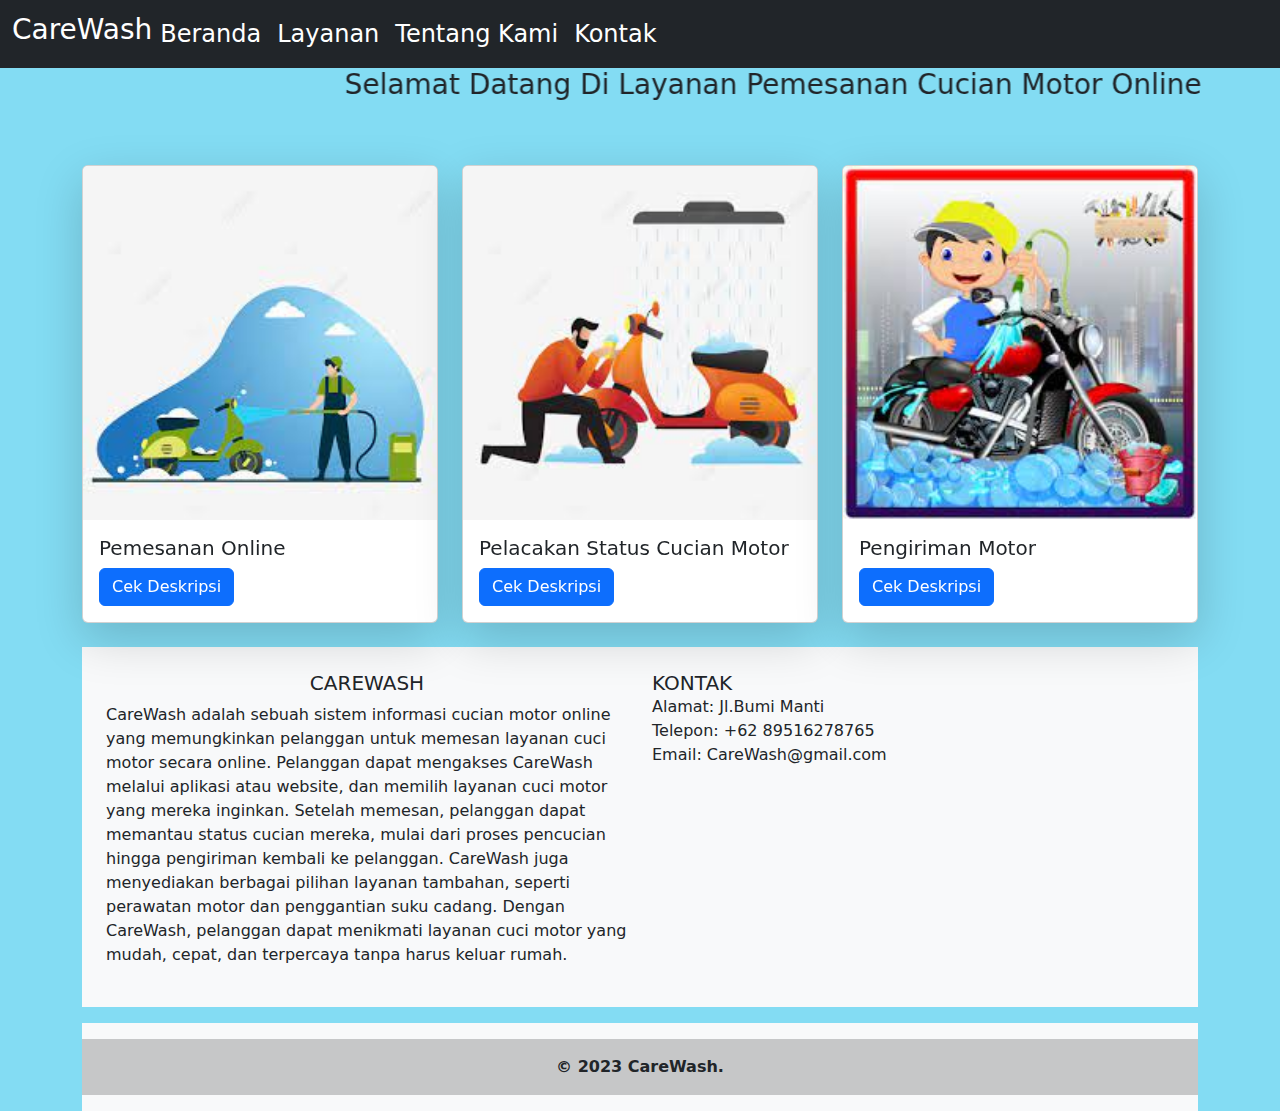
<file: UTP_FIX/index.html>
<!DOCTYPE html>
<html lang="en">

<head>
    <meta charset="UTF-8">
    <meta name="viewport" content="width=device-width, initial-scale=1.0">
    <title>Firman Ahmad Bayumi</title>
    <!-- <link rel="stylesheet" href="style.css"> -->
    <link rel="stylesheet" href="CSS/style.css">
    <!-- Bootstrap CSS -->
    <link rel="stylesheet" href="https://cdnjs.cloudflare.com/ajax/libs/twitter-bootstrap/5.1.1/css/bootstrap.min.css">
</head>

<body class="containerBody">
    <nav class="navbar navbar-expand-lg navbar-light bg-dark fs-4">
        <div class="container-fluid text-white"><h3>CareWash</h3>
            <button class="navbar-toggler" type="button" data-bs-toggle="collapse" data-bs-target="#navbarNav"
                aria-controls="navbarNav" aria-expanded="false" aria-label="Toggle navigation">
                <span class="navbar-toggler-icon"></span>
            </button>
            <div class="collapse navbar-collapse" id="navbarNav">
                <ul class="navbar-nav text-end">
                    <li class="nav-item">
                        <a class="nav-link text-white" aria-current="page" href="index.html">Beranda</a>
                    </li>
                    <li class="nav-item">
                        <a class="nav-link text-white" href="layanan.html">Layanan</a>
                    </li>
                    <li class="nav-item">
                        <a class="nav-link text-white" href="tentang.html">Tentang Kami</a>
                    </li>
                    <li class="nav-item">
                        <a class="nav-link text-white" href="kontak.html">Kontak</a>
                    </li>
                </ul>
            </div>
        </div>
    </nav>

<marquee behavior="alternate" direction="left" scrollamount="10">
    <h3 class="mb-5">Selamat Datang Di Layanan Pemesanan Cucian Motor Online</h3>
</marquee>

    <!-- Card -->
    <div class="container">
        <div class="row mt-2 mb-4">
            <div class="col-sm-4">
                <div class="card shadow-lg">
                    <img src="Foto/pemesanan.jpeg" class="card-img-top" alt="...">
                    <div class="card-body">
                        <h5 class="card-title">Pemesanan Online</h5>
                        <a href="layanan.html" class="btn btn-primary">Cek Deskripsi</a>
                    </div>
                </div>
            </div>
            <div class="col-sm-4">
                <div class="card shadow-lg">
                    <img src="Foto/lacak.jpeg" class="card-img-top" alt="...">
                    <div class="card-body">
                        <h5 class="card-title">Pelacakan Status Cucian Motor</h5>
                        <a href="layanan.html" class="btn btn-primary">Cek Deskripsi</a>
                    </div>
                </div>
            </div>
            <div class="col-sm-4">
                <div class="card shadow-lg">
                    <img src="Foto/antar_motor.jpeg" class="card-img-top" alt="...">
                    <div class="card-body">
                        <h5 class="card-title">Pengiriman Motor</h5>
                        <a href="layanan.html" class="btn btn-primary">Cek Deskripsi</a>
                    </div>
                </div>
            </div>
        </div>
        <div class="container bg-light text-center text-lg-start p-4">
            <div class="row">
                <div class="col-lg-6 col-md-12 mb-4 mb-md-0">
                    <h5 class="text-uppercase text-center">CareWash</h5>
                    <p>
                        CareWash adalah sebuah sistem informasi cucian motor online yang memungkinkan pelanggan untuk memesan
                        layanan cuci motor
                        secara online. Pelanggan dapat mengakses CareWash melalui aplikasi atau website, dan memilih layanan
                        cuci motor yang
                        mereka inginkan. Setelah memesan, pelanggan dapat memantau status cucian mereka, mulai dari proses
                        pencucian hingga
                        pengiriman kembali ke pelanggan. CareWash juga menyediakan berbagai pilihan layanan tambahan, seperti
                        perawatan motor
                        dan penggantian suku cadang. Dengan CareWash, pelanggan dapat menikmati layanan cuci motor yang mudah,
                        cepat, dan
                        terpercaya tanpa harus keluar rumah.
                    </p>
                </div>
                <div class="col-lg-3 col-md-6 mb-4 mb-md-0">
                    <h5 class="text-uppercase mb-0">Kontak</h5>
                    <ul class="list-unstyled">
                        <li>
                            Alamat: Jl.Bumi Manti
                        </li>
                        <li>
                            Telepon: +62 89516278765
                        </li>
                        <li>
                            Email: CareWash@gmail.com
                        </li>
                    </ul>
                </div>
            </div>
        </div>

        <!-- Footer -->
        <footer class="bg-light py-3 mt-3">
            <div class="text-center p-3" style="background-color: rgba(0, 0, 0, 0.2);">
                <b>© 2023 CareWash.</b>
            </div>
        </footer>
        
        <!-- Bootstrap Bundle JS -->
        <script
            src="https://cdnjs.cloudflare.com/ajax/libs/twitter-bootstrap/5.1.1/js/bootstrap.bundle.min.js">
        </script>
</body>

</html>
</file>
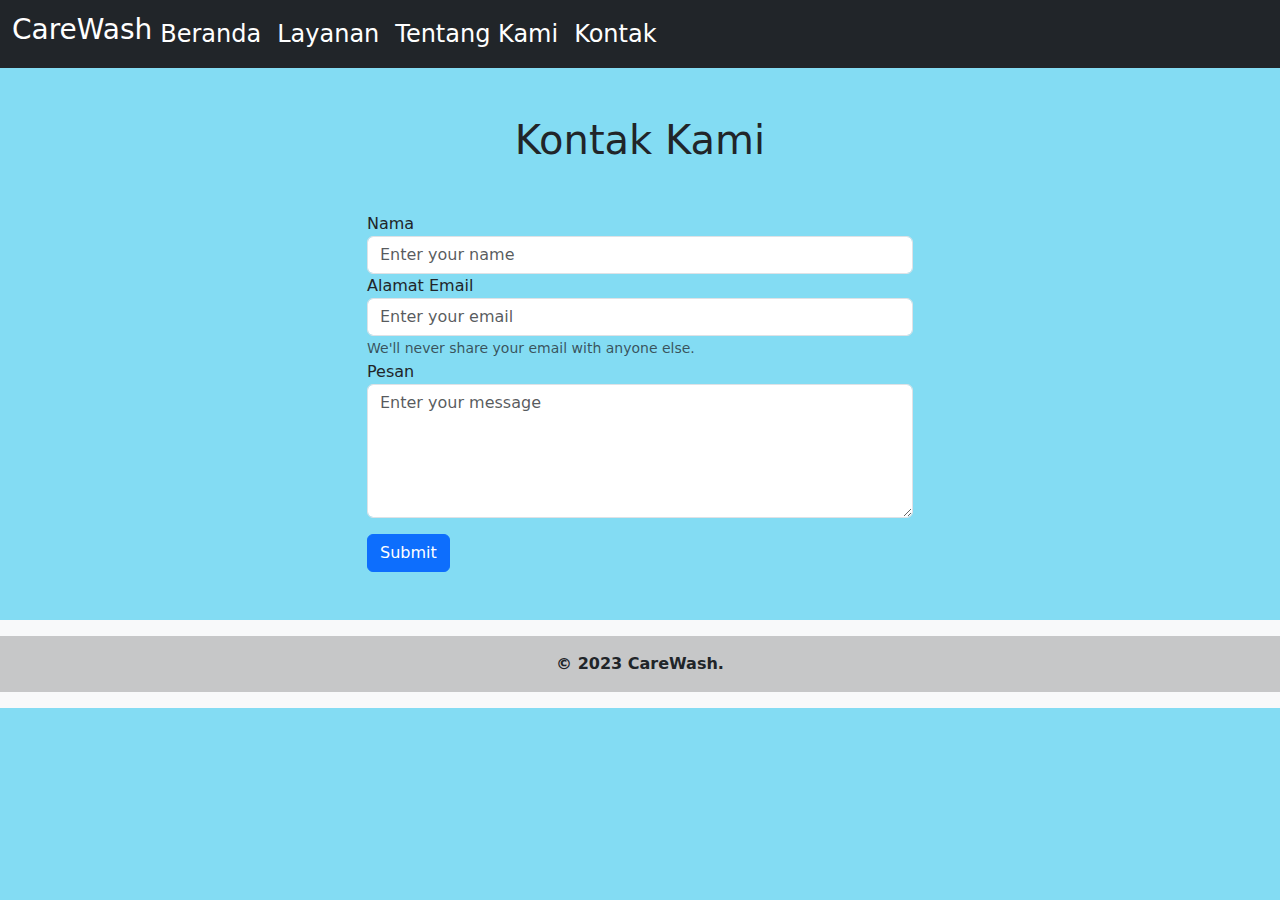
<file: UTP_FIX/kontak.html>
<!DOCTYPE html>
<html lang="en">

<head>
    <meta charset="UTF-8">
    <meta name="viewport" content="width=device-width, initial-scale=1.0">
    <meta http-equiv="X-UA-Compatible" content="ie=edge">
    <title>Firman Ahmad Bayumi</title>
    <link rel="stylesheet" href="CSS/style.css">
    <!-- Bootstrap CSS -->
    <link rel="stylesheet" href="https://cdnjs.cloudflare.com/ajax/libs/twitter-bootstrap/5.1.1/css/bootstrap.min.css">
</head>

<body class="containerBody">
    <!-- Navbar -->
    <nav class="navbar navbar-expand-lg navbar-light bg-dark fs-4">
        <div class="container-fluid text-white"><h3>CareWash</h3>
            <button class="navbar-toggler" type="button" data-bs-toggle="collapse" data-bs-target="#navbarNav"
                aria-controls="navbarNav" aria-expanded="false" aria-label="Toggle navigation">
                <span class="navbar-toggler-icon"></span>
            </button>
            <div class="collapse navbar-collapse" id="navbarNav">
                <ul class="navbar-nav">
                    <li class="nav-item">
                        <a class="nav-link text-white" aria-current="page" href="index.html">Beranda</a>
                    </li>
                    <li class="nav-item">
                        <a class="nav-link text-white" href="layanan.html">Layanan</a>
                    </li>
                    <li class="nav-item">
                        <a class="nav-link text-white" href="tentang.html">Tentang Kami</a>
                    </li>
                    <li class="nav-item">
                        <a class="nav-link text-white" href="kontak.html">Kontak</a>
                    </li>
                </ul>
            </div>
        </div>
    </nav>

    <!-- Content -->
    <div class="container mt-5">
        <h1 class="text-center mb-5">Kontak Kami</h1>
        <div class="row">
            <div class="col-md-6 mx-auto">
                <form>
                    <div class="form-group">
                        <label for="name">Nama</label>
                        <input type="text" class="form-control" id="name" placeholder="Enter your name">
                    </div>
                    <div class="form-group">
                        <label for="email">Alamat Email</label>
                        <input type="email" class="form-control" id="email" aria-describedby="emailHelp"
                            placeholder="Enter your email">
                        <small id="emailHelp" class="form-text text-muted">We'll never share your email with anyone
                            else.</small>
                    </div>
                    <div class="form-group">
                        <label for="message">Pesan</label>
                        <textarea class="form-control" id="message" rows="5"
                            placeholder="Enter your message"></textarea>
                    </div>
                    <button type="submit" class="btn btn-primary mt-3">Submit</button>
                </form>
            </div>
        </div>
    </div>
    <!-- Footer -->
    <footer class="bg-light py-3 mt-5">
        <div class="text-center p-3" style="background-color: rgba(0, 0, 0, 0.2);">
            <b>© 2023 CareWash.</b>
        </div>
    </footer>
    <!-- Bootstrap JS -->
    <script src="https://code.jquery.com/jquery-3.3.1.slim.min.js"
        integrity="sha384-q8i/X+965DzO0rT7abK41JStQIAqVgRVzpbzo5smXKp4YfRvH+8abtTE1Pi6jizo"
        crossorigin="anonymous"></script>
    <script src="https://cdn.jsdelivr.net/npm/@popperjs/core@2.9.3/dist/umd/popper.min.js"
        integrity="sha384-PYok4bPv7cwuTnJS/Y2SwT1SnmvfNyV7w1fzqwd3h/g+sYHkNK2cphxnRz10P9oF"
        crossorigin="anonymous"></script>
    <script src="https://stackpath.bootstrapcdn.com/bootstrap/4.3.1/js/bootstrap.min.js"
        integrity="sha384-JjSmVgyd0p3pXB1rRibZUAYoIIy6OrQ6VrjIEaFf/nJGzIxFDsf4x0xIM+B07jRM"
        crossorigin="anonymous"></script>
</body>

</html>
</file>
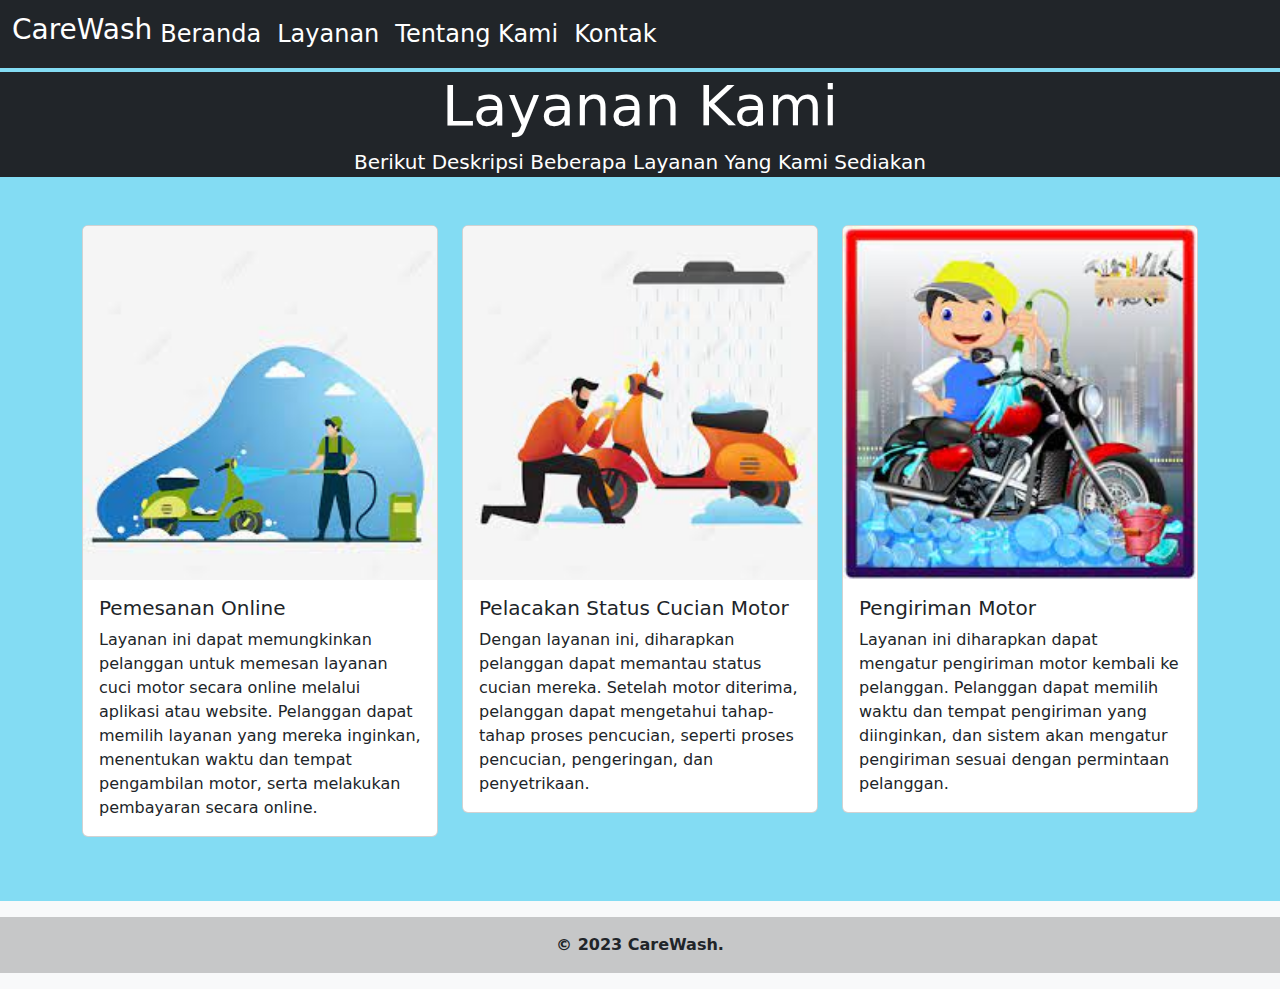
<file: UTP_FIX/layanan.html>
<!DOCTYPE html>
<html lang="en">

<head>
    <meta charset="UTF-8">
    <meta name="viewport" content="width=device-width, initial-scale=1.0">
    <meta http-equiv="X-UA-Compatible" content="ie=edge">
    <title>Firman Ahmad Bayumi</title>
    <link rel="stylesheet" href="CSS/style.css">
    <!-- Bootstrap CSS -->
    <link rel="stylesheet" href="https://cdnjs.cloudflare.com/ajax/libs/twitter-bootstrap/5.1.1/css/bootstrap.min.css">
</head>

<body class="containerBody">
    <!-- Navbar -->
    <nav class="navbar navbar-expand-lg navbar-light bg-dark fs-4">
        <div class="container-fluid text-white"><h3>CareWash</h3>
            <button class="navbar-toggler" type="button" data-bs-toggle="collapse" data-bs-target="#navbarNav"
                aria-controls="navbarNav" aria-expanded="false" aria-label="Toggle navigation">
                <span class="navbar-toggler-icon"></span>
            </button>
            <div class="collapse navbar-collapse" id="navbarNav">
                <ul class="navbar-nav">
                    <li class="nav-item">
                        <a class="nav-link text-white" aria-current="page" href="index.html">Beranda</a>
                    </li>
                    <li class="nav-item">
                        <a class="nav-link text-white" href="layanan.html">Layanan</a>
                    </li>
                    <li class="nav-item">
                        <a class="nav-link text-white" href="tentang.html">Tentang Kami</a>
                    </li>
                    <li class="nav-item">
                        <a class="nav-link text-white" href="kontak.html">Kontak</a>
                    </li>
                </ul>
            </div>
        </div>
    </nav>

    <!-- Jumbotron -->
    <div class="jumbotron jumbotron-fluid bg-dark text-white mt-1">
        <div class="container text-center">
            <h5 class="display-4">Layanan Kami</h5>
            <p class="lead">Berikut Deskripsi Beberapa Layanan Yang Kami Sediakan</p>
        </div>
    </div>

    <!-- layanan -->
    <div class="container my-5">
        <div class="row">
            <div class="col-md-4">
                <div class="card mb-3">
                    <img src="Foto/pemesanan.jpeg" class="card-img-top" alt="...">
                    <div class="card-body">
                        <h5 class="card-title">Pemesanan Online</h5>
                        <p class="card-text">
                            Layanan ini dapat memungkinkan pelanggan untuk memesan layanan cuci motor secara online melalui aplikasi atau website.
                            Pelanggan dapat memilih layanan yang mereka inginkan, menentukan waktu dan tempat pengambilan motor, serta melakukan
                            pembayaran secara online.
                        </p>
                    </div>
                </div>
            </div>
            <div class="col-md-4">
                <div class="card mb-3">
                    <img src="Foto/lacak.jpeg" class="card-img-top" alt="...">
                    <div class="card-body">
                        <h5 class="card-title">Pelacakan Status Cucian Motor</h5>
                        <p class="card-text">
                            Dengan layanan ini, diharapkan pelanggan dapat memantau status cucian mereka. Setelah motor diterima, pelanggan
                            dapat mengetahui tahap-tahap proses pencucian, seperti proses pencucian, pengeringan, dan penyetrikaan.
                        </p>
                    </div>
                </div>
            </div>
            <div class="col-md-4">
                <div class="card mb-3">
                    <img src="Foto/antar_motor.jpeg" class="card-img-top" alt="...">
                    <div class="card-body">
                        <h5 class="card-title">Pengiriman Motor</h5>
                        <p class="card-text">
                            Layanan ini diharapkan dapat mengatur pengiriman motor kembali ke pelanggan. Pelanggan dapat memilih waktu dan tempat pengiriman yang
                            diinginkan, dan sistem akan mengatur pengiriman sesuai dengan permintaan pelanggan.
                        </p>
                    </div>
                </div>
            </div>
        </div>
    </div>

    <!-- footer -->
    <footer class="bg-light py-3">
        <div class="text-center p-3" style="background-color: rgba(0, 0, 0, 0.2);">
            <b>© 2023 CareWash.</b>
        </div>
    </footer>
    <!-- Bootstrap JS -->
    <script src="https://cdnjs.cloudflare.com/ajax/libs/twitter-bootstrap/5.0.2/js/bootstrap.bundle.min.js"
        integrity="sha512-RN5m5nNcYgjKMCruYzWbTkHkQXf9Xf+8oQtPz+VPZQxQJ+Lr1ODMKCwzSRhrP7pzFjexXlN8JjzZsNpZ4CP4Fw=="
        crossorigin="anonymous">
    </script>
</body>

</html>
</file>
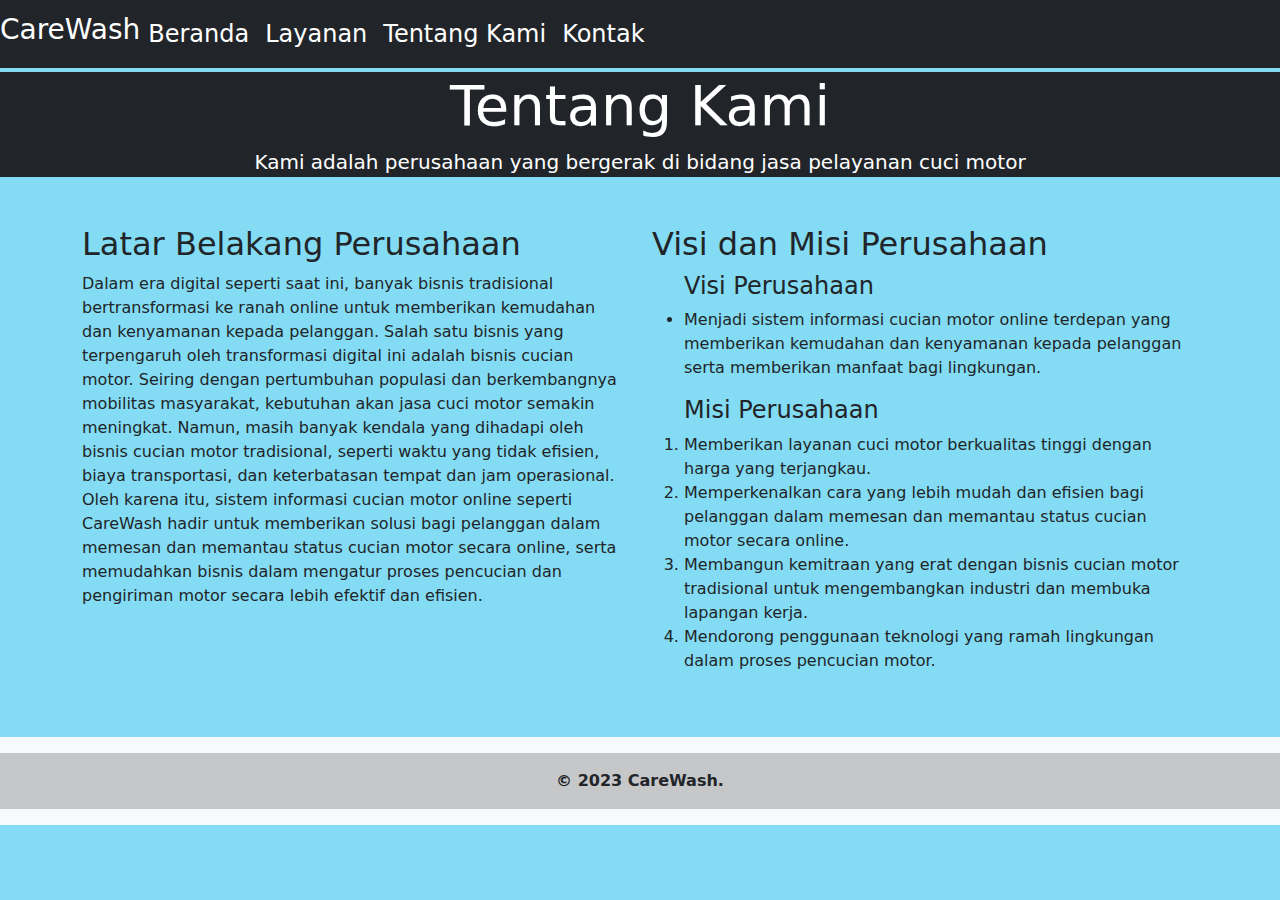
<file: UTP_FIX/tentang.html>
<!DOCTYPE html>
<html lang="en">

<head>
    <meta charset="UTF-8">
    <meta name="viewport" content="width=device-width, initial-scale=1.0">
    <meta http-equiv="X-UA-Compatible" content="ie=edge">
    <title>Firman Ahmad Bayumi</title>
    <link rel="stylesheet" href="CSS/style.css">
    <!-- link Bootstrap CSS -->
    <link rel="stylesheet" href="https://cdnjs.cloudflare.com/ajax/libs/twitter-bootstrap/5.1.1/css/bootstrap.min.css">
</head>

<body class="containerBody">
    <!-- navbar -->
    <nav class="navbar navbar-expand-lg navbar-light bg-dark text-white fs-4"><h3>CareWash</h3>
        <button class="navbar-toggler" type="button" data-toggle="collapse" data-target="#navbarNav"
            aria-controls="navbarNav" aria-expanded="false" aria-label="Toggle navigation">
            <span class="navbar-toggler-icon"></span>
        </button>
        <div class="collapse navbar-collapse" id="navbarNav">
            <ul class="navbar-nav">
                <li class="nav-item">
                    <a class="nav-link text-white" href="index.html">Beranda</a>
                </li>
                <li class="nav-item">
                    <a class="nav-link text-white" href="layanan.html">Layanan</a>
                </li>
                <li class="nav-item">
                    <a class="nav-link text-white" href="tentang.html">Tentang Kami</a>
                </li>
                <li class="nav-item">
                    <a class="nav-link text-white" href="kontak.html">Kontak</a>
                </li>
            </ul>
        </div>
    </nav>

    <!-- jumbotron -->
    <div class="jumbotron jumbotron-fluid bg-dark text-white mt-1">
        <div class="container text-center">
            <h1 class="display-4">Tentang Kami</h1>
            <p class="lead">Kami adalah perusahaan yang bergerak di bidang jasa pelayanan cuci motor</p>
        </div>
    </div>

    <!-- content -->
    <div class="container my-5">
        <div class="row">
            <div class="col-md-6">
                <h2>Latar Belakang Perusahaan</h2>
                <p>
                    Dalam era digital seperti saat ini, banyak bisnis tradisional bertransformasi ke ranah online untuk memberikan kemudahan
                    dan kenyamanan kepada pelanggan. Salah satu bisnis yang terpengaruh oleh transformasi digital ini adalah bisnis cucian
                    motor. Seiring dengan pertumbuhan populasi dan berkembangnya mobilitas masyarakat, kebutuhan akan jasa cuci motor
                    semakin meningkat. Namun, masih banyak kendala yang dihadapi oleh bisnis cucian motor tradisional, seperti waktu yang
                    tidak efisien, biaya transportasi, dan keterbatasan tempat dan jam operasional. Oleh karena itu, sistem informasi cucian
                    motor online seperti CareWash hadir untuk memberikan solusi bagi pelanggan dalam memesan dan memantau status cucian
                    motor secara online, serta memudahkan bisnis dalam mengatur proses pencucian dan pengiriman motor secara lebih efektif
                    dan efisien.
                </p>
            </div>
            <div class="col-md-6">
                <h2>Visi dan Misi Perusahaan</h2>
                <ul>
                    <h4>Visi Perusahaan</h4>
                    <li>
                        Menjadi sistem informasi cucian motor online terdepan yang memberikan kemudahan dan kenyamanan kepada pelanggan serta
                        memberikan manfaat bagi lingkungan.
                    </li>
                </ul>
                <ol>
                    <h4>Misi Perusahaan</h4>
                    <li>
                        Memberikan layanan cuci motor berkualitas tinggi dengan harga yang terjangkau.
                    </li>
                    <li>
                        Memperkenalkan cara yang lebih mudah dan efisien bagi pelanggan dalam memesan dan memantau status cucian motor secara
                        online.
                    </li>
                    <li>
                        Membangun kemitraan yang erat dengan bisnis cucian motor tradisional untuk mengembangkan industri dan membuka lapangan
                        kerja.
                    </li>
                    <li>
                        Mendorong penggunaan teknologi yang ramah lingkungan dalam proses pencucian motor.
                    </li>
                </ol>
            </div>
        </div>
    </div>

    <!-- footer -->
    <footer class="bg-light py-3">
        <div class="text-center p-3" style="background-color: rgba(0, 0, 0, 0.2);">
            <b>© 2023 CareWash.</b>
        </div>
    </footer>

    <!-- link Bootstrap JS -->
    <script src="https://code.jquery.com/jquery-3.3.1.slim.min.js"
        integrity="sha384-q8i/X+965DzO0rT7abK41JStQIAqVgRVzpbzo5smXKp4YfRvH+8abtTE1Pi6jizo"
        crossorigin="anonymous">
    </script>
    <script src="https://cdn.jsdelivr.net/npm/popper.js@1.14.7/dist/umd/popper.min.js"
        integrity="sha384-UO2eT0CpHqdSJQ6hJty5KVphtPhzWj9WO1clHTMGa3JDZwrnQq4sF86dIHNSLwo5"
        crossorigin="anonymous">
    </script>
    <script src="https://stackpath.bootstrapcdn.com/bootstrap/4.3.1/js/bootstrap.min.js"
        integrity="sha384-JjSmVgyd0p3pXB1rRibZUAYoIIy6OrQ6VrjIEaFf/nJGzIxFDsf4x0xIM+B07jRM"
        crossorigin="anonymous">
    </script>
</body>

</html>
</file>
<file: UTP_FIX/CSS/style.css>
.containerBody{
    background-color: rgba(7, 186, 231, 0.5);
}
</file>
